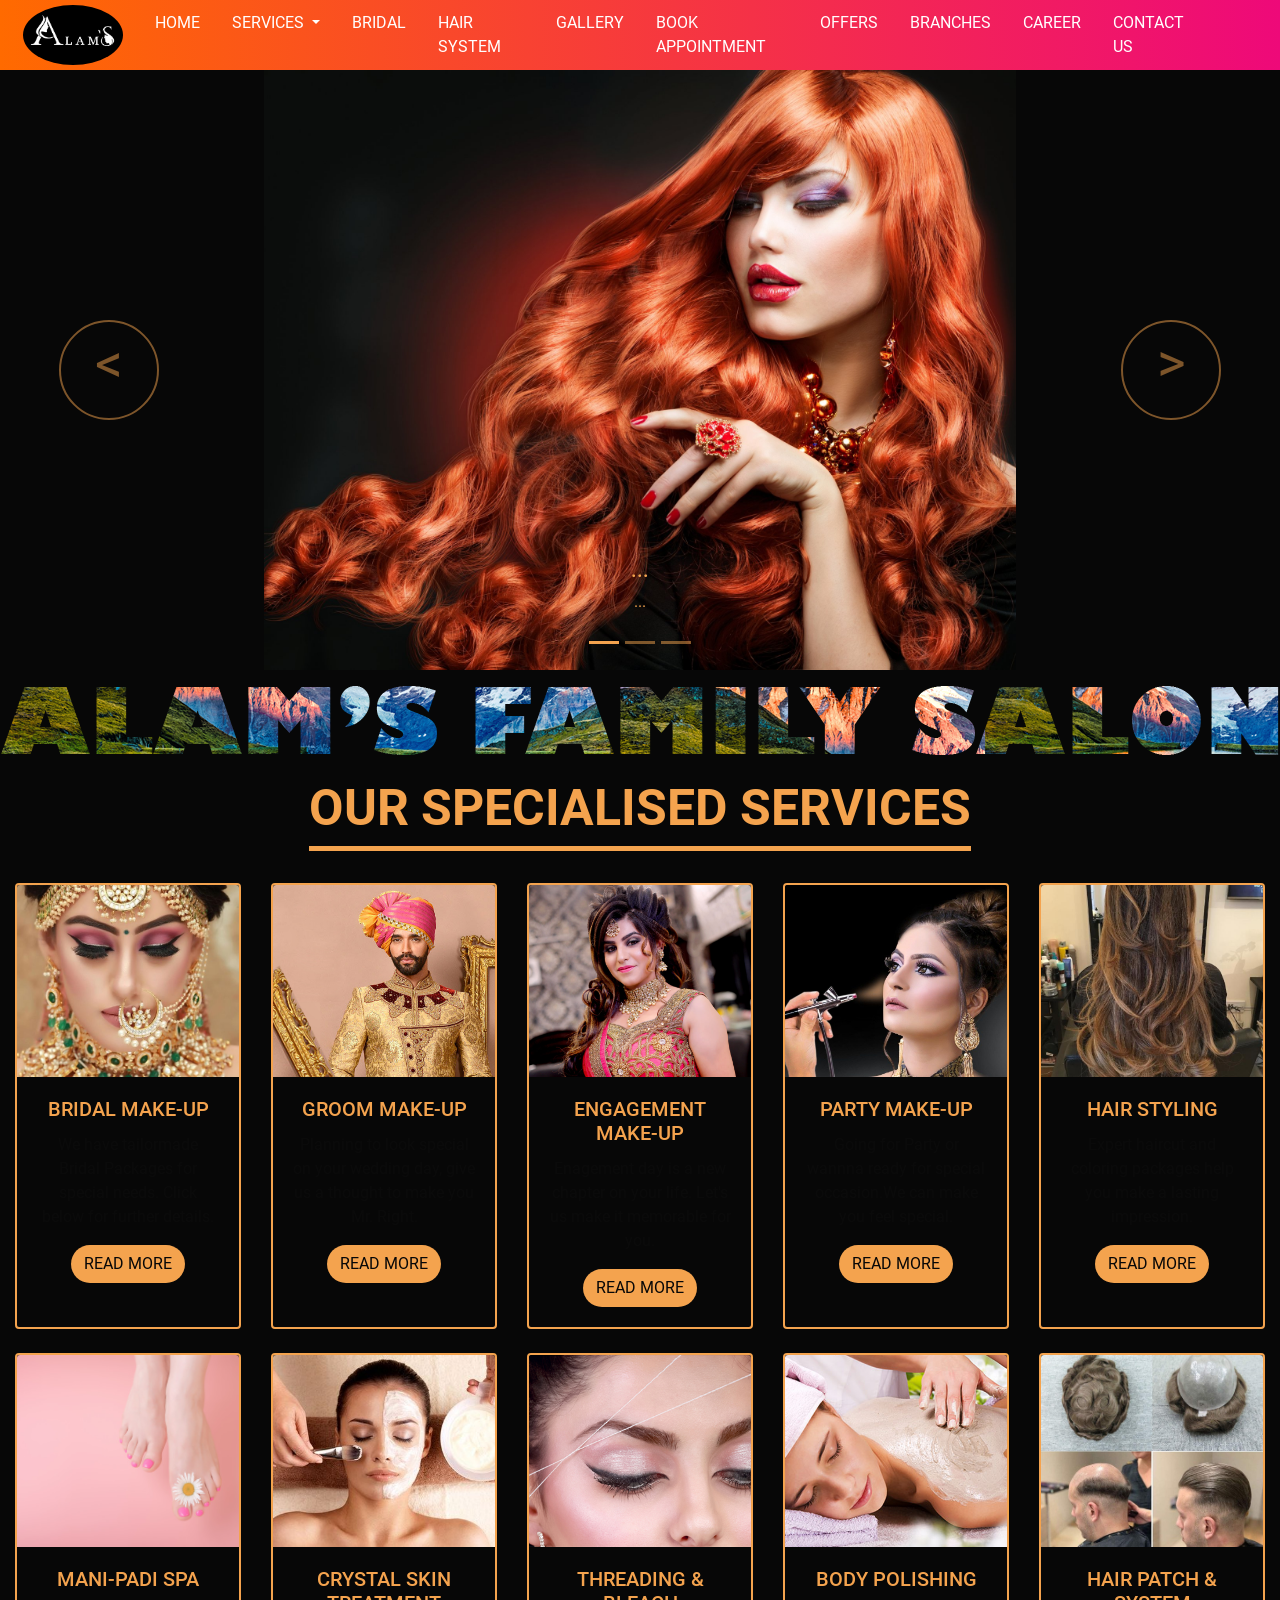
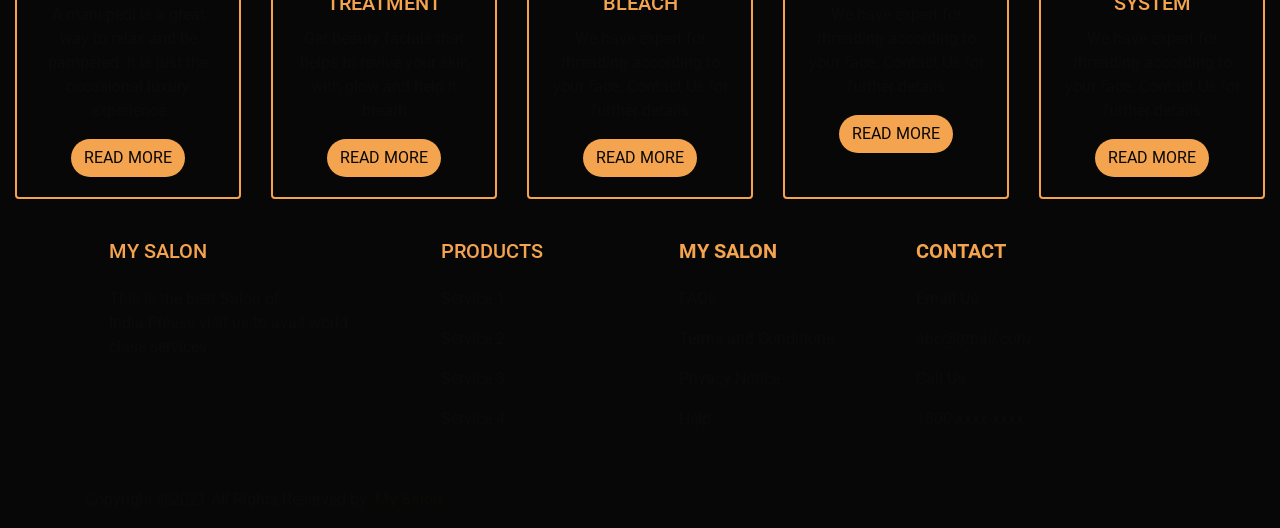
<file: abc-saloon/index.html>
<!doctype html>
<html lang="en">
<head>
  <meta charset="utf-8">
  <title>AbcSaloon</title>
  <base href="https://satkool007.github.io/alamsaloon/">
  <meta name="viewport" content="width=device-width, initial-scale=1">
  <link rel="icon" type="image/x-icon" href="favicon.ico">
<link rel="stylesheet" href="styles.6663e43b3fcdd9073d50.css"></head>
<body>
  <app-root></app-root>
<script src="runtime.7b63b9fd40098a2e8207.js" defer></script><script src="polyfills.94daefd414b8355106ab.js" defer></script><script src="scripts.2fc555259bcabb0c678d.js" defer></script><script src="main.8285ac4e8484bbb93c33.js" defer></script></body>
</html>
</file>
